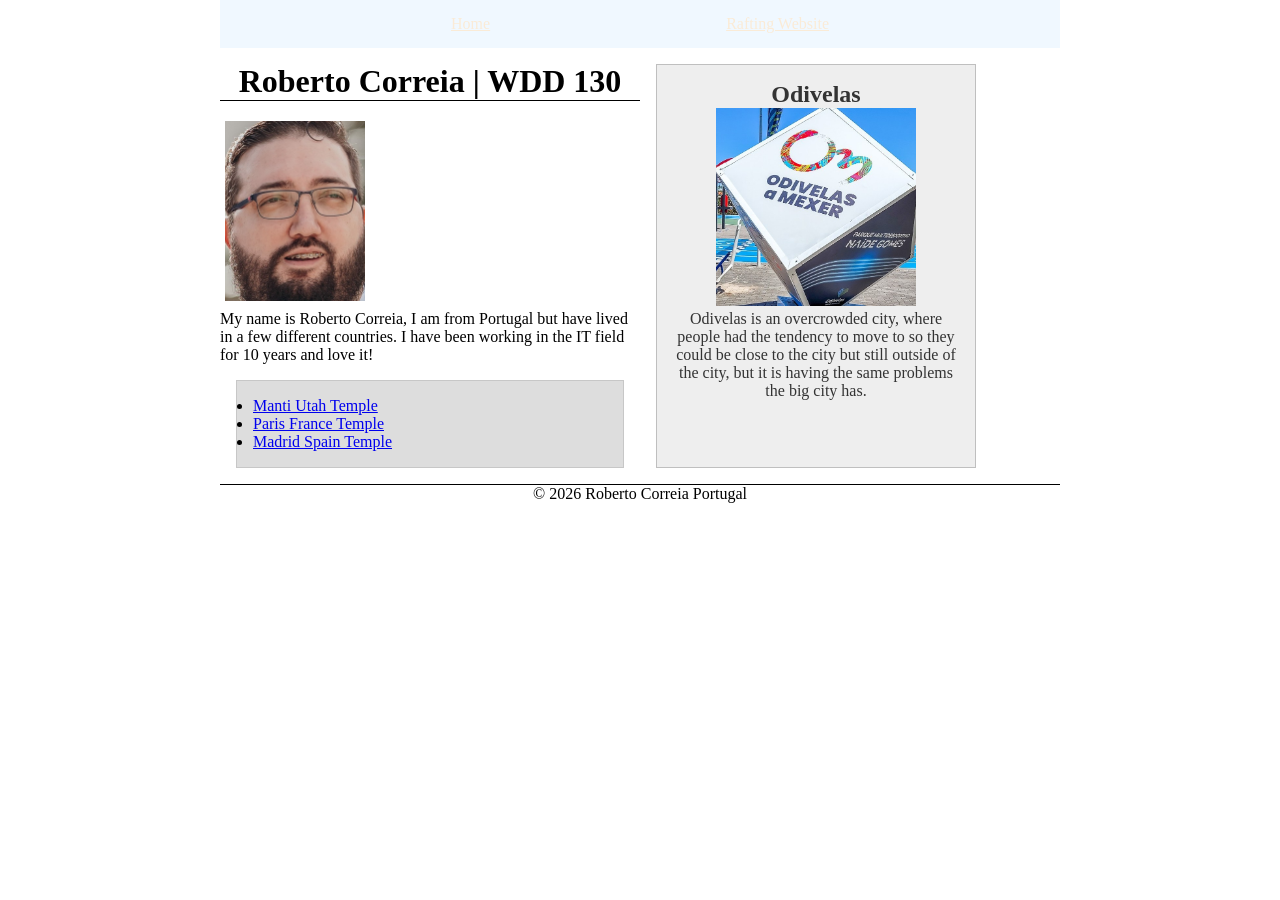
<file: index.html>
<!DOCTYPE html>
<html lang="en">

<head>
    <meta charset="UTF-8">
    <meta name="viewport" content="width=device-width, initial-scale=1.0">
    <title>Roberto Correia | WDD 130 </title>
    <meta name="description" content="Roberto Correia's BYU-Idaho WDD 130 course home page">
    <meta name="author" content="Roberto Correia">

    <link rel="stylesheet" href="styles/styles.css">
</head>

<body>
    <header>
        <nav>
            <a href="#">Home</a>
            <a href="wwr/">Rafting Website</a>
        </nav>
    </header>
    <div class="grid">

        <main>
            <h1>Roberto Correia | WDD 130
            </h1>
            <img src="images/profile.jpg" alt="Roberto Correia profile picture" width="200">

            <p>My name is Roberto Correia, I am from Portugal but have lived in a few different
                countries. I have been working in the IT field for 10 years and love it!</p>
            <ul class="box right-space">
                <li><a href="https://www.churchofjesuschrist.org/temples/details/manti-utah-temple"
                      target="_blank">Manti Utah Temple</a></li>
                <li><a href="https://www.churchofjesuschrist.org/temples/details/paris-france-temple"
                      target="_blank">Paris France Temple</a></li>
                <li><a href="https://www.churchofjesuschrist.org/temples/details/madrid-spain-temple"
                      target="_blank">Madrid Spain Temple</a></li>
            </ul>
        </main>
        <aside>

            <h2>
                Odivelas
            </h2>
            <img src="images/odivelas.jpg" alt="Odivelas a Mexer cube">
            <p>Odivelas is an overcrowded city, where people had the tendency to move to so they
                could
                be close to the city but still outside of the city, but it is having the same
                problems
                the big city has.</p>
        </aside>
    </div>
    <footer>
        <p>&copy; 2026 Roberto Correia Portugal</p>
    </footer>

</body>

</html>
</file>
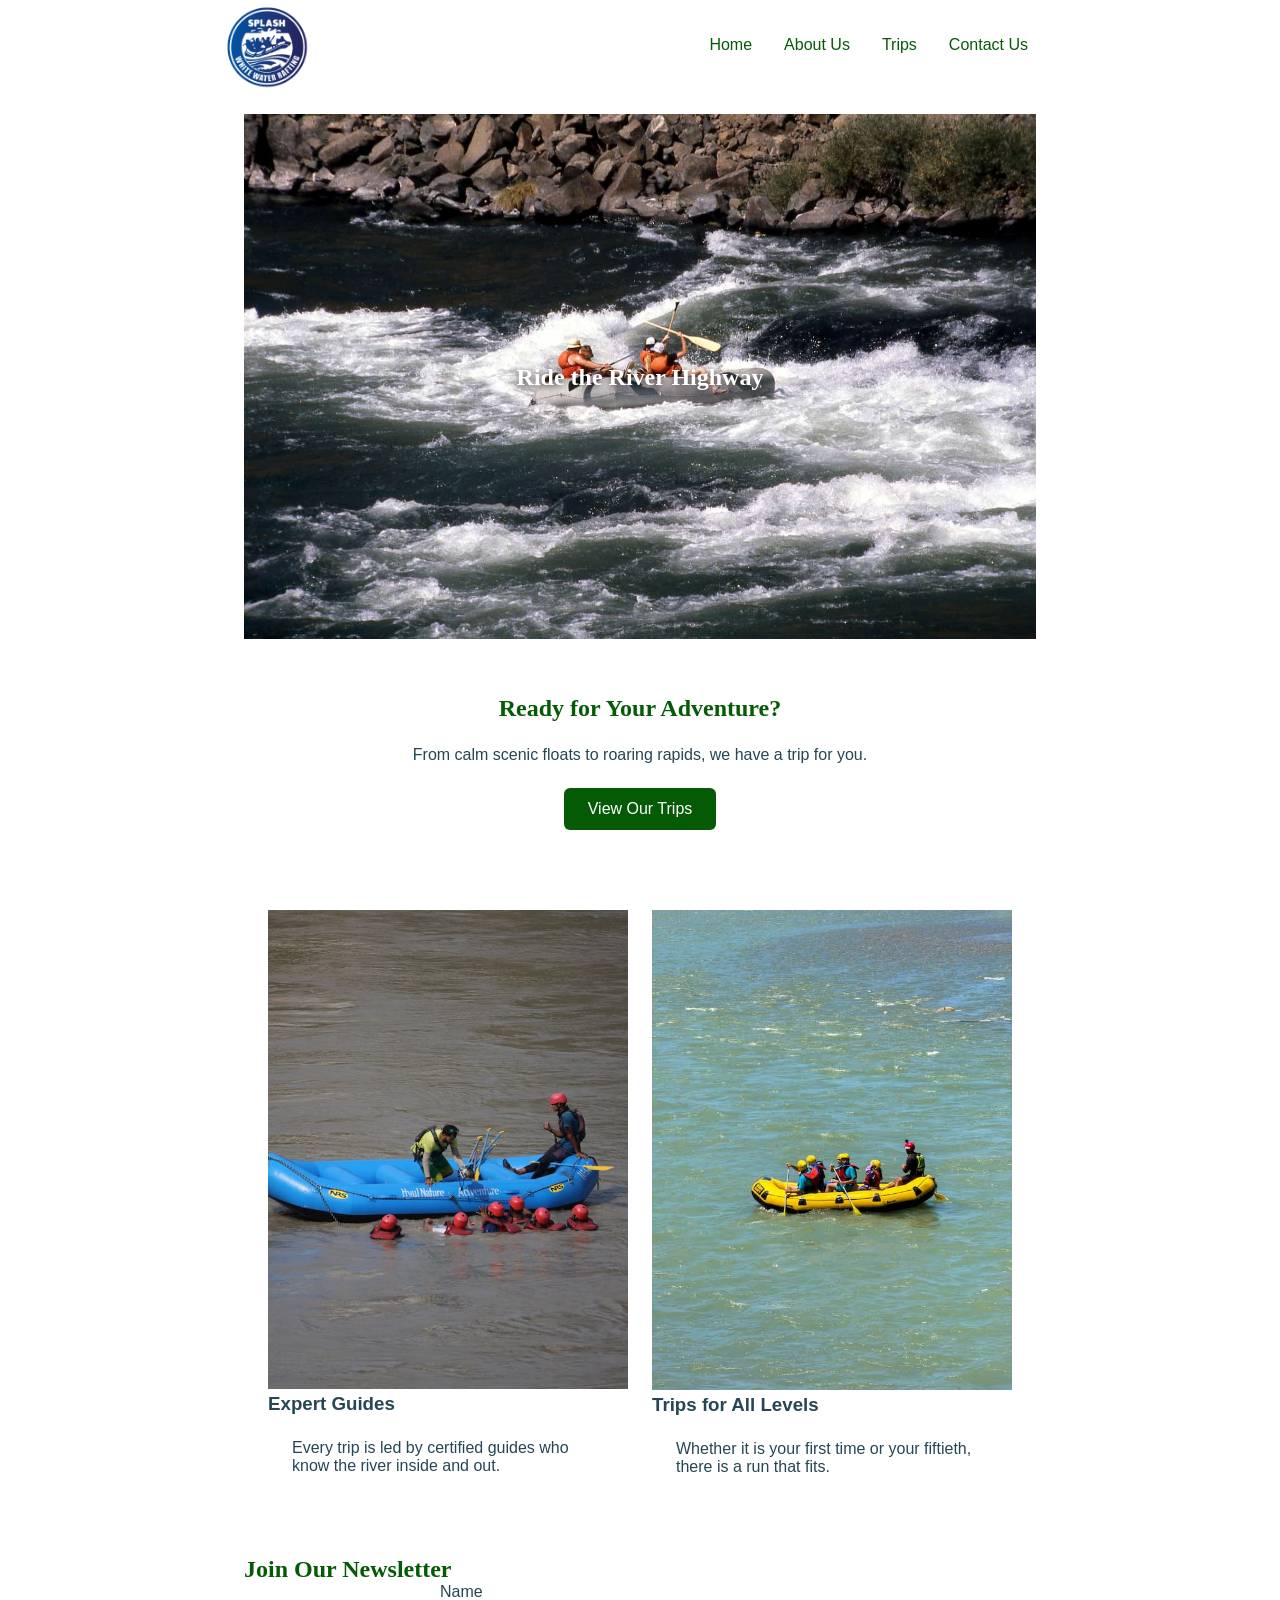
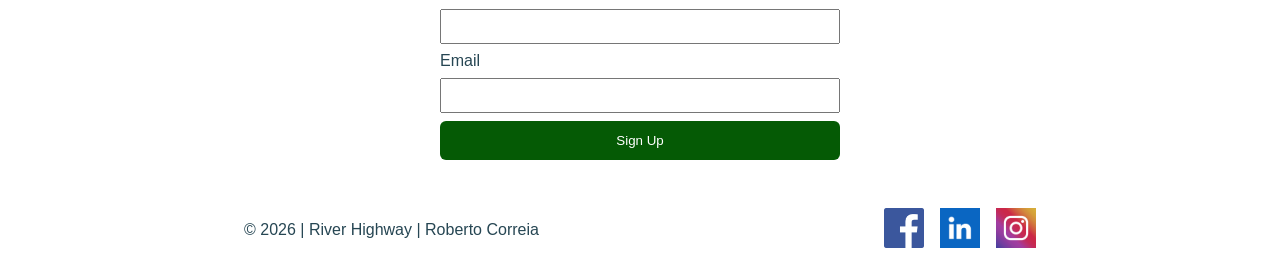
<file: wwr/index.html>
<!DOCTYPE html>
<html lang="en">

<head>
    <meta charset="UTF-8">
    <meta name="viewport" content="width=device-width, initial-scale=1.0">
    <meta name="description"
      content="River Highway offers guided white water rafting trips for every skill level. Book your next river adventure today.">
    <meta name="author" content="Roberto Correia">
    <title>River Highway | White Water Rafting Adventures</title>
    <link rel="stylesheet" href="styles/rafting.css">
</head>

<body>
    <header>
        <img src="images/logo.png" alt="WWR Logo">
        <nav>
            <a href="index.html">Home</a>
            <a href="about.html">About Us</a>
            <a href="trips.html">Trips</a>
            <a href="contact.html">Contact Us</a>
        </nav>
    </header>
    <main>

        <section class="hero">
            <img src="images/hero-home.jpg" alt="Rafters paddling through white water rapids">
            <h1 class="hero-title">Ride the River Highway</h1>
        </section>

        <section class="cta">
            <h2>Ready for Your Adventure?</h2>
            <p>From calm scenic floats to roaring rapids, we have a trip for you.</p>
            <a href="trips.html" class="button">View Our Trips</a>
        </section>

        <section class="info-grid">
            <div class="info-card">
                <img src="images/guides.jpg" alt="A rafting guide leading a group down the river">
                <h3>Expert Guides</h3>
                <p>Every trip is led by certified guides who know the river inside and out.</p>
            </div>
            <div class="info-card">
                <img src="images/all-levels.jpg"
                  alt="A family enjoying a calm stretch of the river">
                <h3>Trips for All Levels</h3>
                <p>Whether it is your first time or your fiftieth, there is a run that fits.</p>
            </div>
        </section>

        <section class="newsletter">
            <h2>Join Our Newsletter</h2>
            <form>
                <label for="name">Name</label>
                <input type="text" id="name" name="name" required>
                <label for="email">Email</label>
                <input type="email" id="email" name="email" required>
                <button type="submit">Sign Up</button>
            </form>
        </section>
    </main>
    <footer>
        <p>&copy; 2026 | River Highway | Roberto Correia</p>
        <nav class="socialmedia">
            <a href="https://facebook.com">
                <img src="images/facebook.png" alt="Facebook Icon">
            </a>
            <a href="https://linkedin.com">
                <img src="images/linkedin.png" alt="LinkedIn Icon">
            </a>
            <a href="https://instagram.com">
                <img src="images/instagram.jpg" alt="Instagram Icon">
            </a>
        </nav>
    </footer>
</body>

</html>
</file>
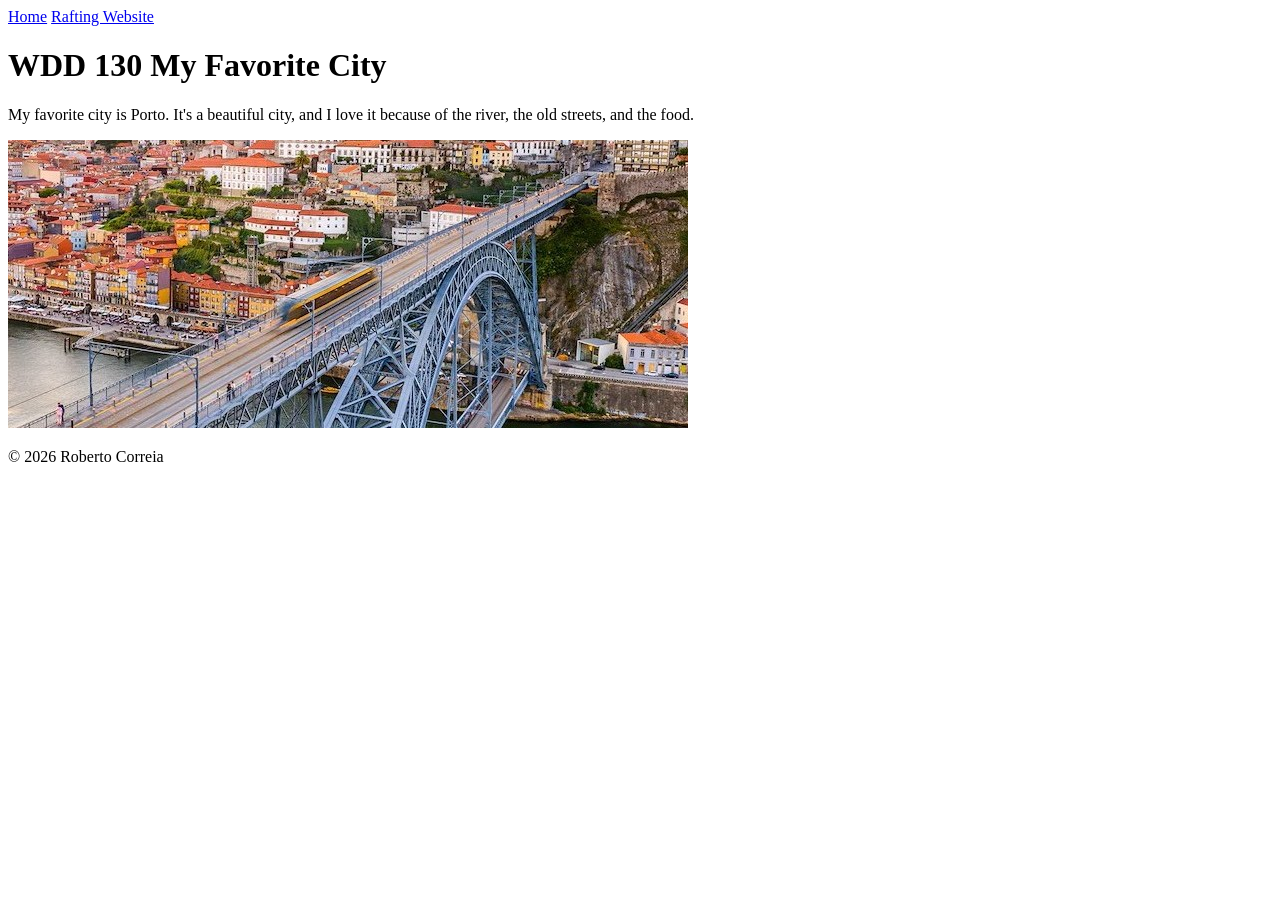
<file: week01/favorite-city.html>
<!DOCTYPE html>
<html lang="en">

<head>
    <meta charset="UTF-8">
    <meta name="viewport" content="width=device-width, initial-scale=1.0">
    <title>WDD 130 Roberto</title>
</head>

<body>
    <header>
        <nav>
            <a href="#">Home</a>
            <a href="wwr/">Rafting Website</a>
        </nav>
    </header>

    <main>
        <h1>WDD 130 My Favorite City</h1>
        <p>My favorite city is Porto. It's a beautiful city, and I love it because of the river, the
            old streets, and the food.</p>
        <img src="images/profile.jpg" alt="Douro river and buildings">
    </main>

    <footer>
        <p>&copy; 2026 Roberto Correia</p>
    </footer>
</body>

</html>
</file>
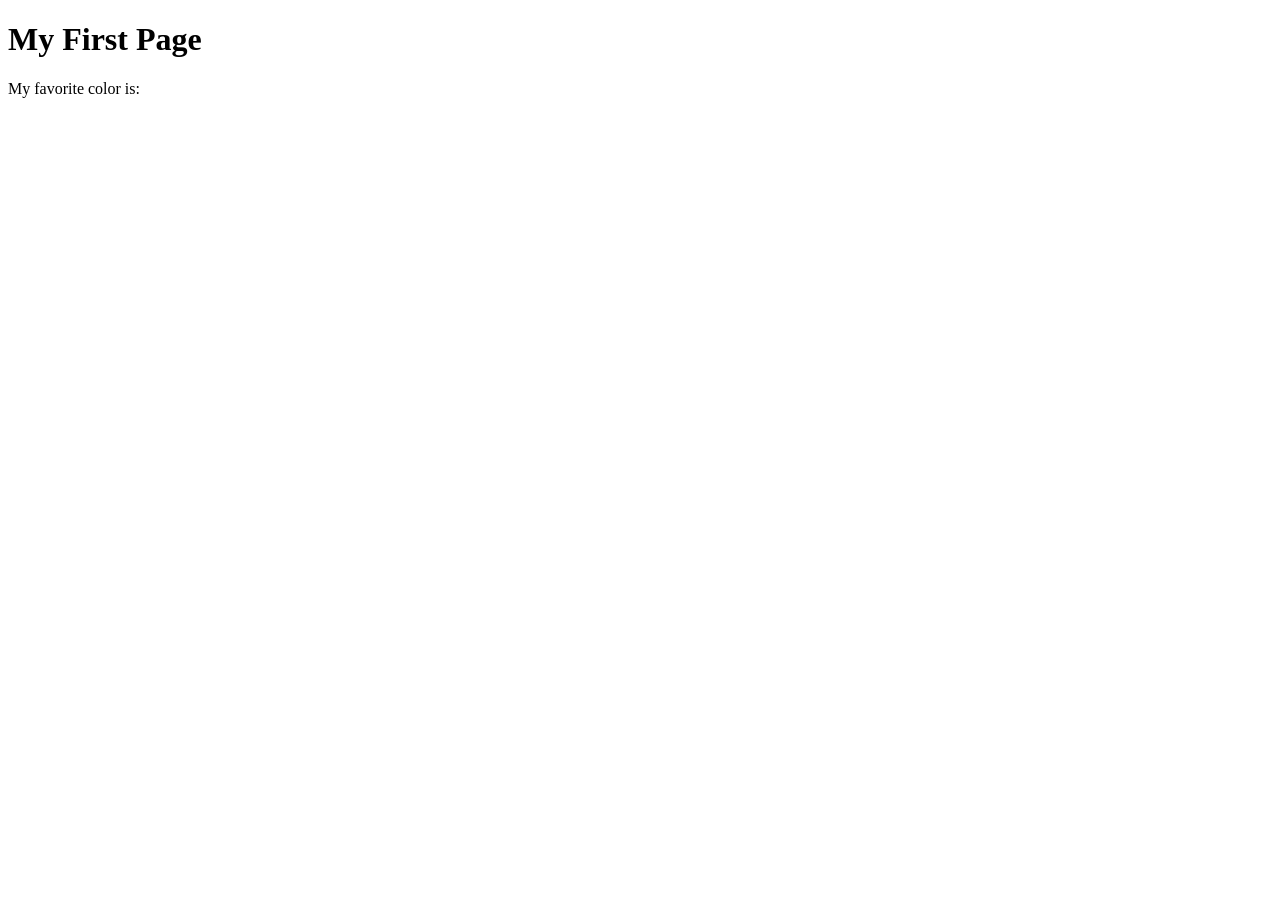
<file: week01/first-page.html>
<!DOCTYPE html>
<html lang="en">
<head>
    <meta charset="UTF-8">
    <meta name="viewport" content="width=device-width, initial-scale=1.0">
    <title>My First Page</title>
</head>
<body>
    <h1>My First Page</h1>
    <p>My favorite color is: </p>
</body>
</html>
</file>
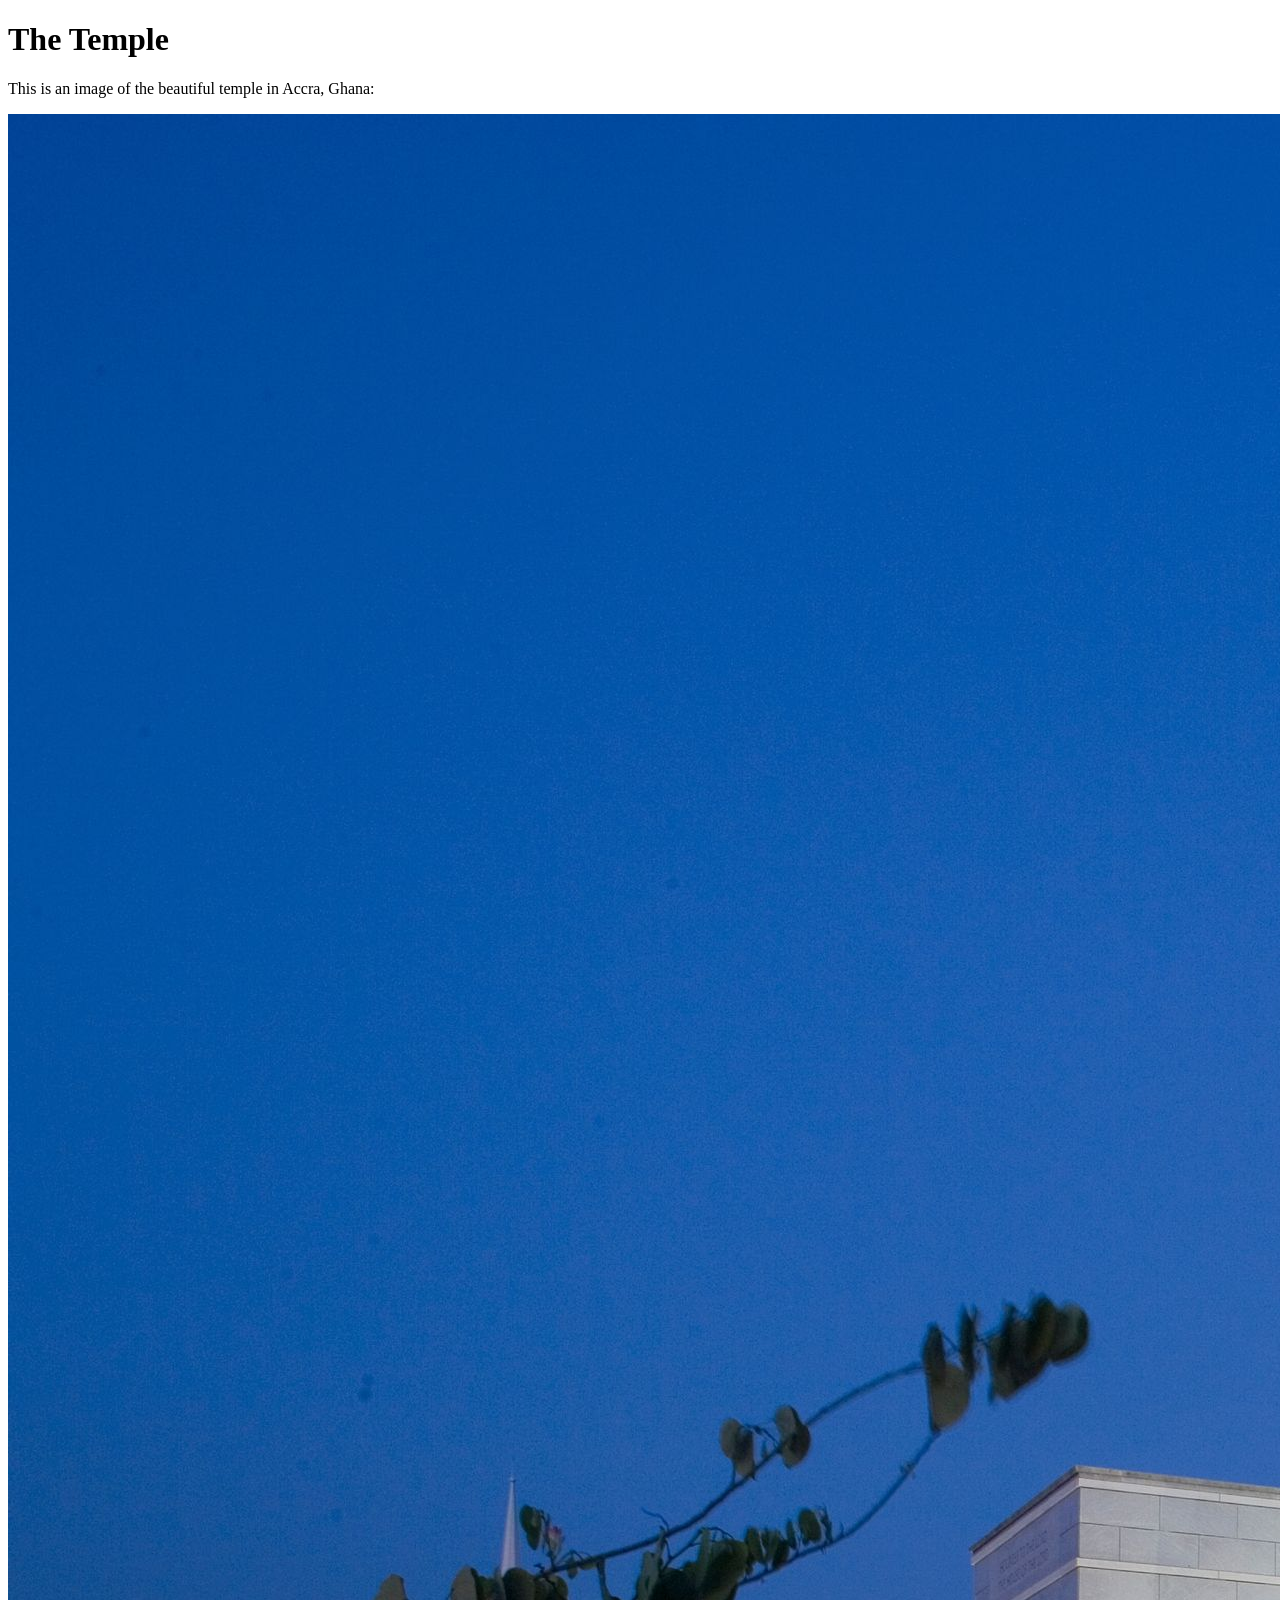
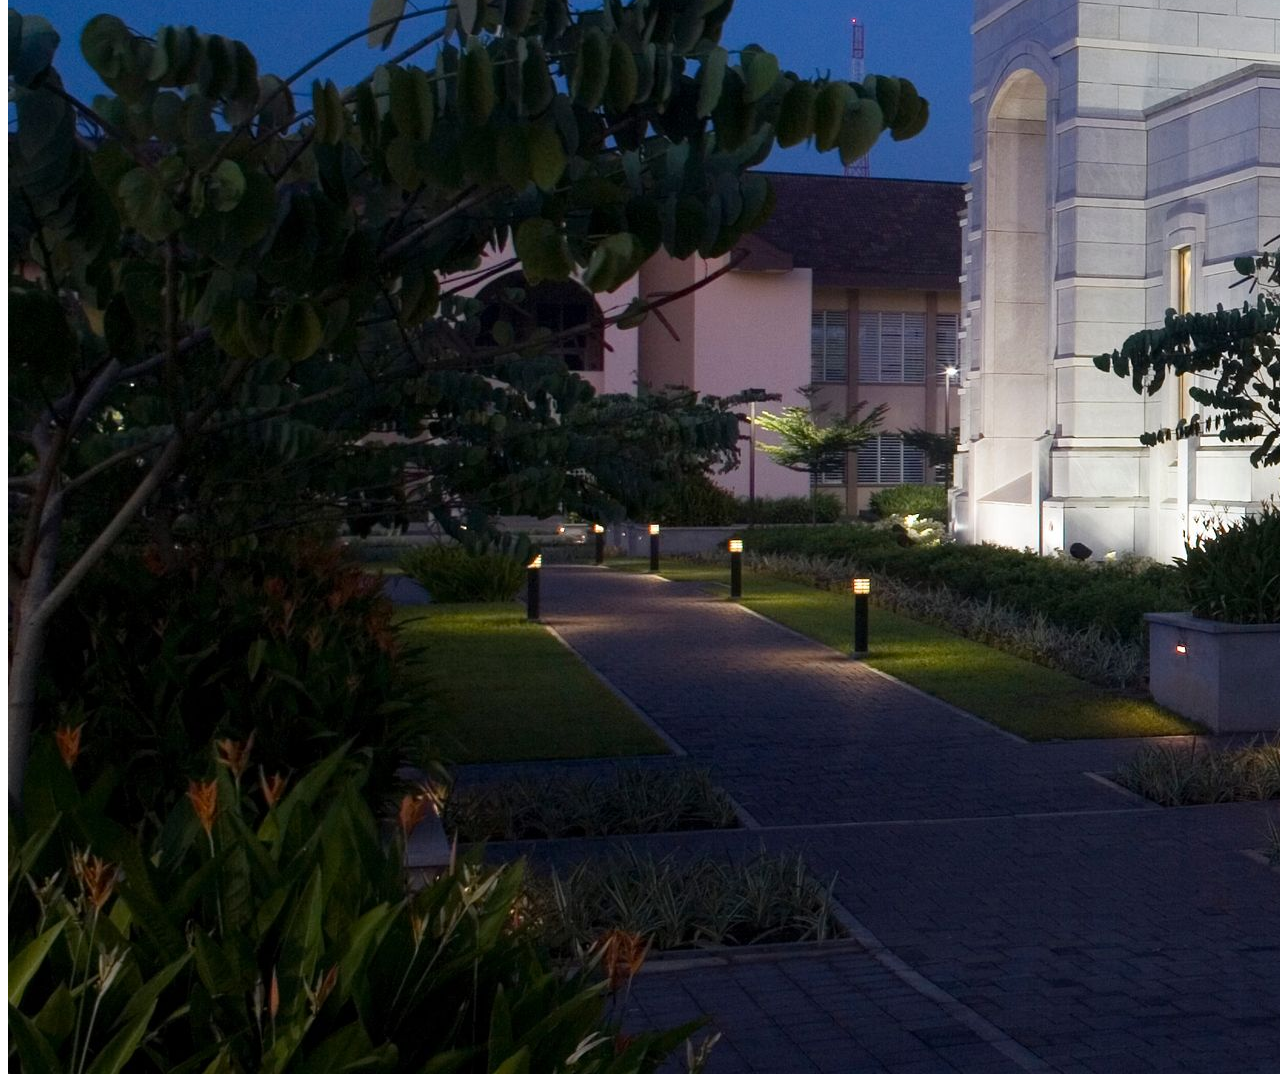
<file: week01/images.html>
<!DOCTYPE html>
<html lang="en">
<head>
    <meta charset="UTF-8">
    <meta name="viewport" content="width=device-width, initial-scale=1.0">
    <title>Temple Image</title>
</head>
<body>
    <h1>The Temple</h1>
    <p>This is an image of the beautiful temple in Accra, Ghana:</p>
    <img src="images/temple-large.jpeg" alt="The Accra Ghana Temple">
    
</body>
</html>
</file>
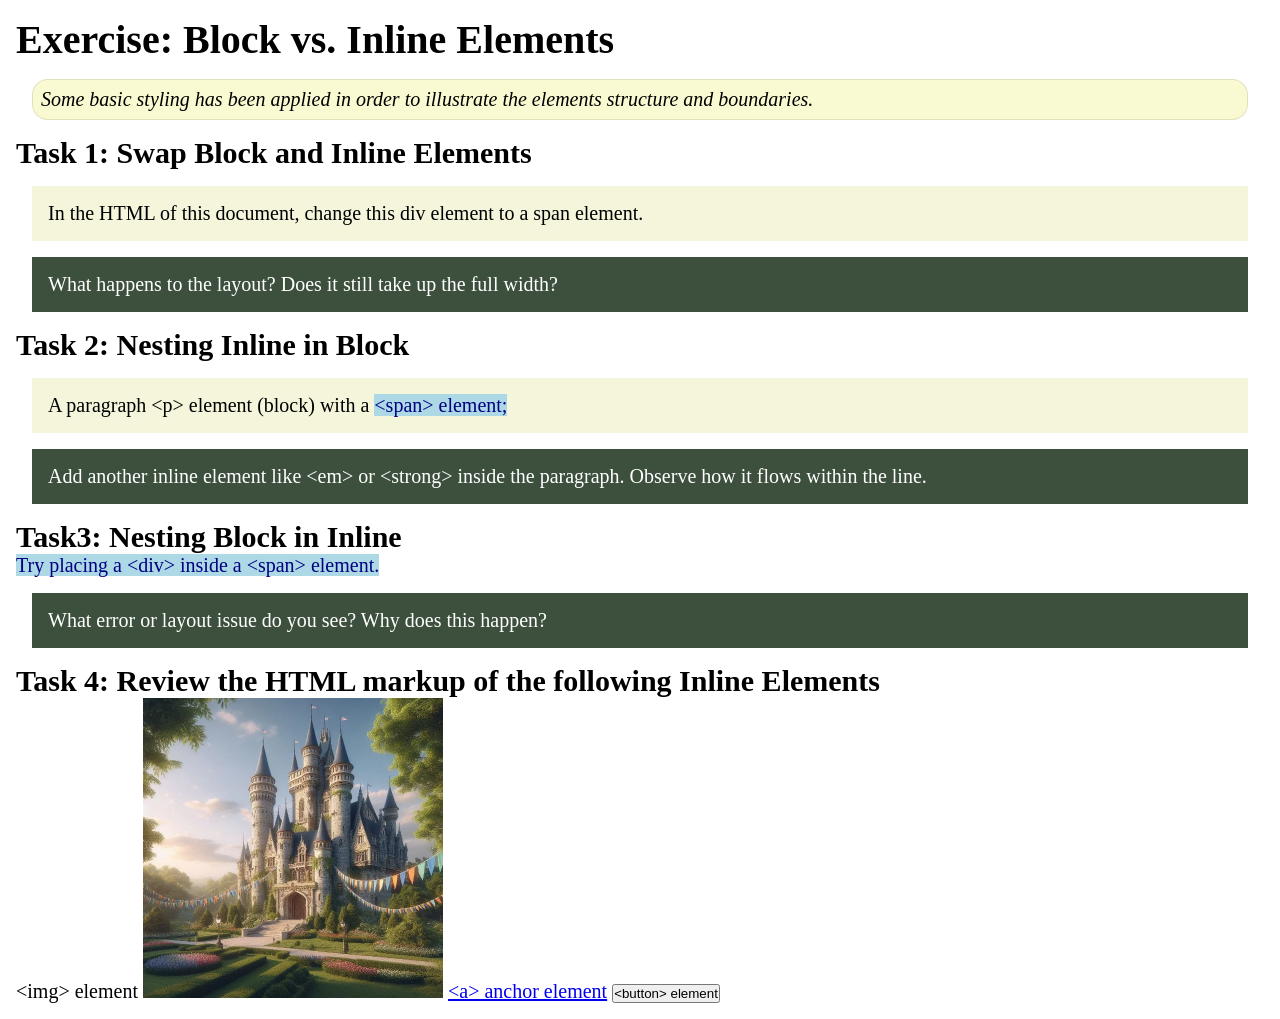
<file: week02/block-vs-inline.html>
<!DOCTYPE html>
<html lang="en">

<head>
    <meta charset="UTF-8">
    <meta name="viewport" content="width=device-width, initial-scale=1.0">
    <title>Exercise: Block vs. Inline Elements</title>
    <link rel="stylesheet" href="styles/block-vs-inline.css">
</head>

<body>
    <main>
        <h1>Exercise: Block vs. Inline Elements</h1>
        <p class="note">Some basic styling has been applied in order to illustrate the elements structure and
            boundaries.</p>

        <h2>Task 1: Swap Block and Inline Elements</h2>
        <div>In the HTML of this document, change this div element to a span element.</div>

        <p class="question">What happens to the layout? Does it still take up the full width?</p>

        <h2>Task 2: Nesting Inline in Block</h2>
        <p>A paragraph &lt;p&gt; element (block) with a <span>&lt;span&gt; element;</span></p>
        <p class="question">Add another inline element like &lt;em&gt; or &lt;strong&gt; inside the paragraph. Observe
            how it flows within the line.</p>

        <h2>Task3: Nesting Block in Inline</h2>
        <span>Try placing a &lt;div&gt; inside a &lt;span&gt; element.</span>
            <p class="question">What error or layout issue do you see? Why does this happen?</p>


            <h2>Task 4: Review the HTML markup of the following Inline Elements</h2>
        &lt;img&gt; element
        <img src="images/castle.webp" alt="placeholder image (images are inline)" width="300" height="300">
        <a href="https://churchofjesuschrist.org">&lt;a&gt; anchor element</a>
        <button type="button">&lt;button&gt; element</button>
    </main>
</body>

</html>
</file>
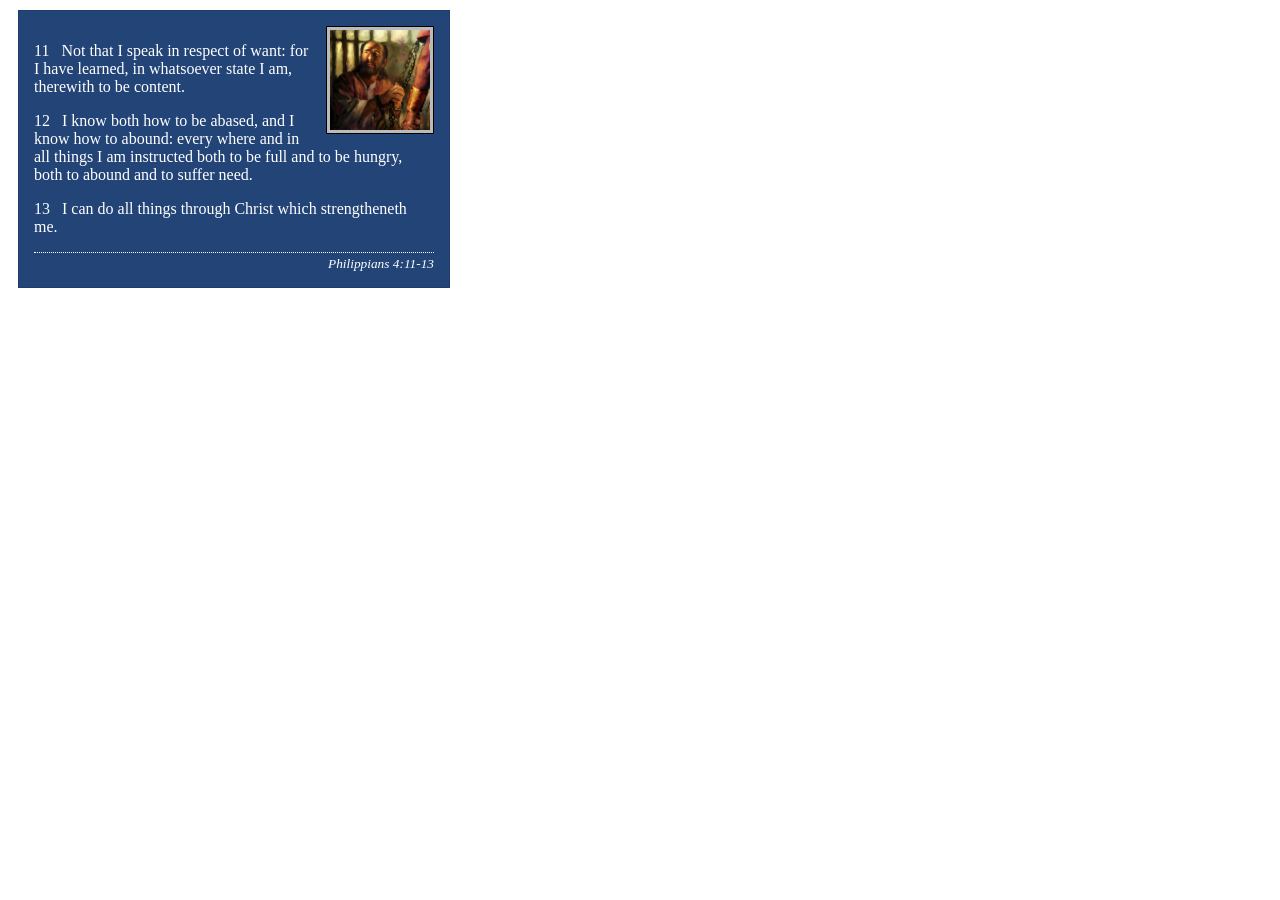
<file: week02/box-model-solution.html>
<!DOCTYPE html>
<html lang="en">
<head>
    <meta charset="UTF-8">
    <meta name="viewport" content="width=device-width, initial-scale=1.0">
    <title>Box Model Activity</title>
    <link rel="stylesheet" href="styles/box-model-solution.css">
</head>
<body>
    <main>
        <div class="callout">
            <img src="images/apostle-paul-imprisoned.webp" alt="Paul the Apostle - Imprisoned in Rome" width="200" height="200">
            <blockquote>
                <p>11 &nbsp; Not that I speak in respect of want: for I have learned, in whatsoever state I am, therewith to be content.</p>
                <p>12 &nbsp; I know both how to be abased, and I know how to abound: every where and in all things I am instructed both to be full and to be hungry, both to abound and to suffer need.</p>
                <p>13 &nbsp; I can do all things through Christ which strengtheneth me.</p>
            </blockquote>
            <cite>Philippians 4:11-13</cite>
        </div>
    </main>
</body>
</html>
</file>
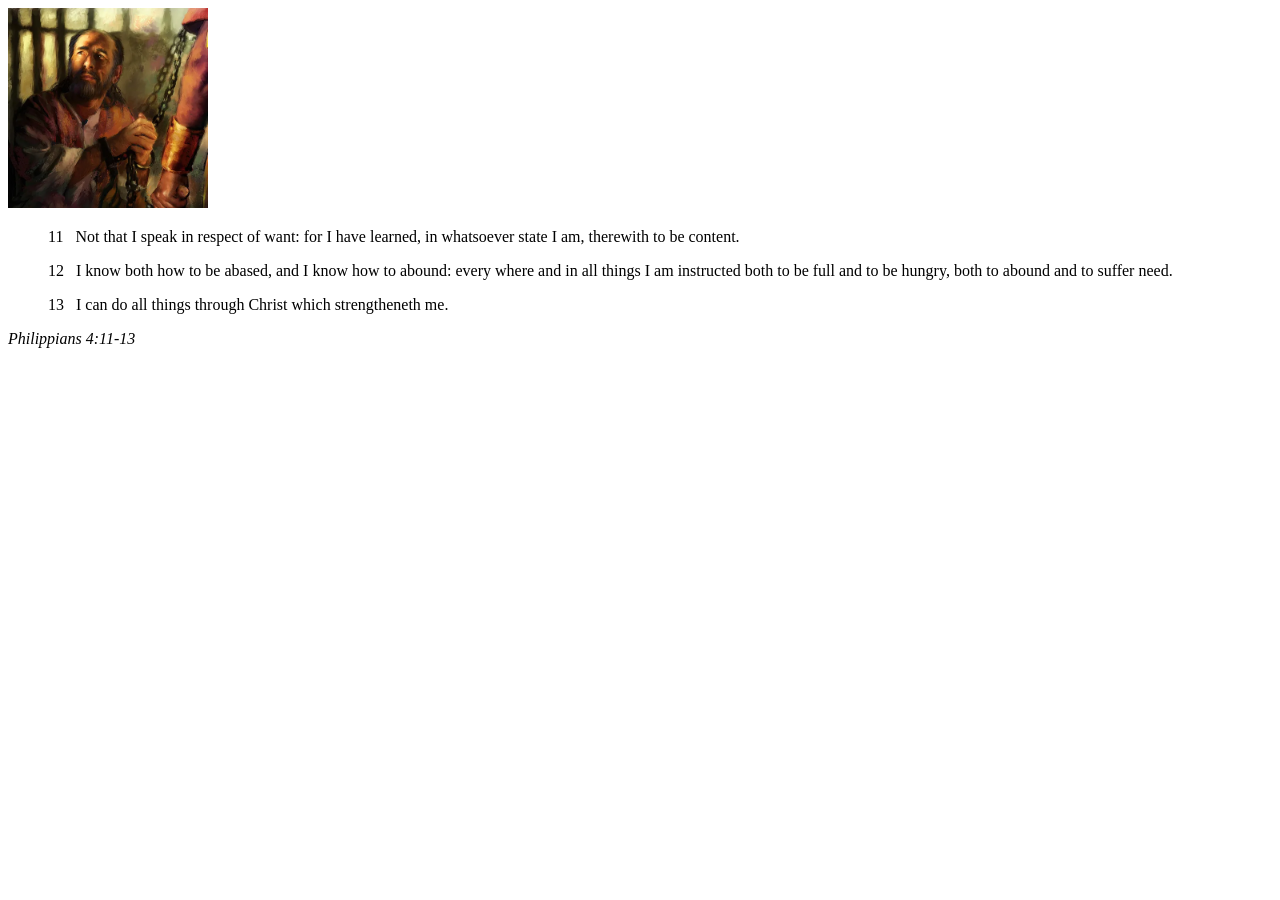
<file: week02/box-model.html>
<!DOCTYPE html>
<html lang="en">
<head>
    <meta charset="UTF-8">
    <meta name="viewport" content="width=device-width, initial-scale=1.0">
    <title>Box Model Activity</title>
</head>
<body>
    <main>
        <div class="callout">
            <img src="images/apostle-paul-imprisoned.webp" alt="Paul the Apostle - Imprisoned in Rome" width="200" height="200">
            <blockquote>
                <p>11 &nbsp; Not that I speak in respect of want: for I have learned, in whatsoever state I am, therewith to be content.</p>
                <p>12 &nbsp; I know both how to be abased, and I know how to abound: every where and in all things I am instructed both to be full and to be hungry, both to abound and to suffer need.</p>
                <p>13 &nbsp; I can do all things through Christ which strengtheneth me.</p>
            </blockquote>
            <cite>Philippians 4:11-13</cite>
        </div>
    </main>
</body>
</html>
</file>
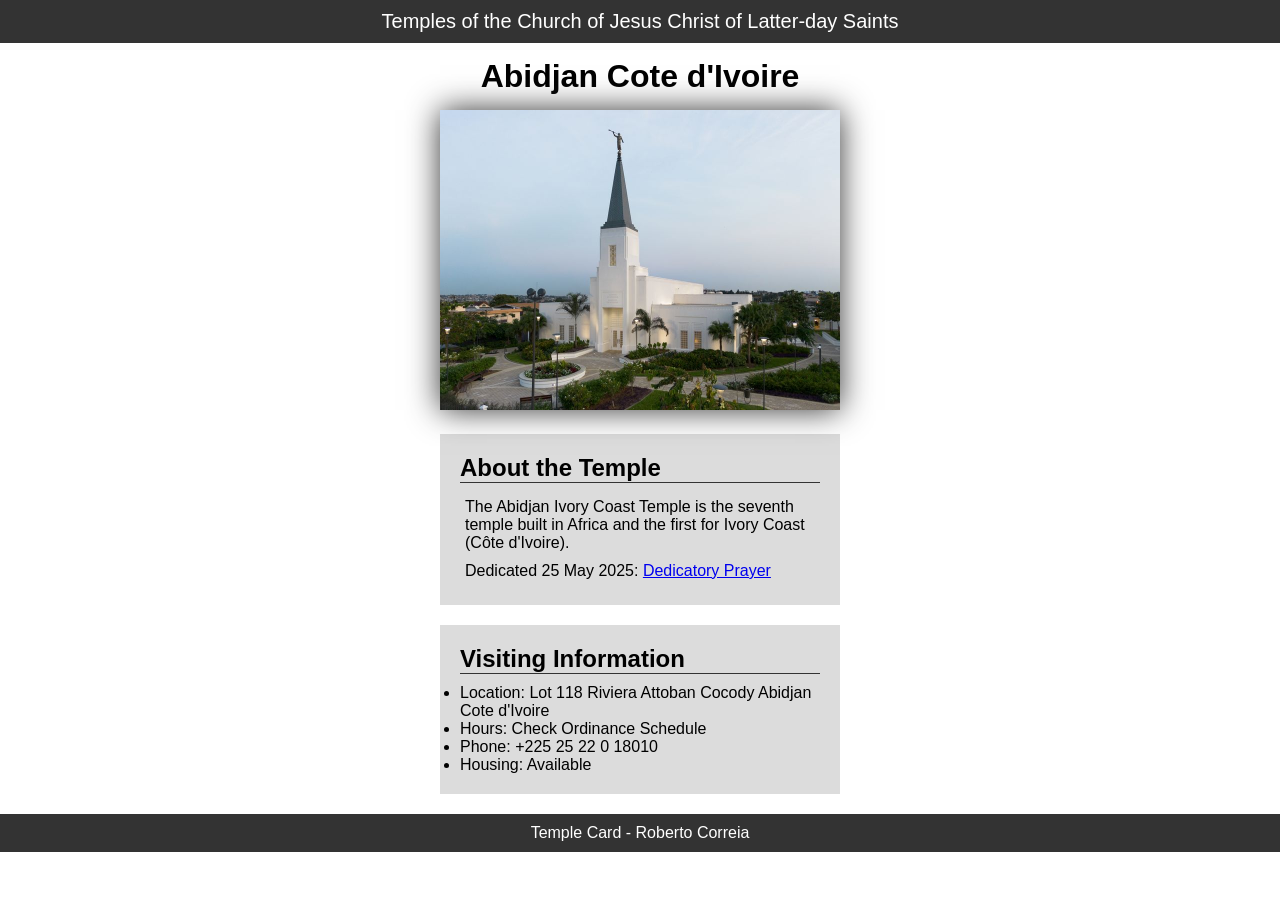
<file: week02/temple.html>
<!DOCTYPE html>
<html lang="en">

<head>
    <meta charset="UTF-8">
    <meta name="viewport" content="width=device-width, initial-scale=1.0">
    <title>Temple Card - Abidjan Cote d'Ivoire</title>
    <link rel="stylesheet" href="styles/temple.css">

<body>
    <header>
        <p>Temples of the Church of Jesus Christ of Latter-day Saints</p>
    </header>
    <main>
        <h1>Abidjan Cote d'Ivoire</h1>
        <picture>
            <img src="images/abidjan-ivory-coast.jpeg" alt="Abidjan Cote d'Ivoire Temple">
        </picture>
        <section>
            <h2>About the Temple</h2>
            <p>The Abidjan Ivory Coast Temple is the seventh temple built in Africa and the first
                for Ivory Coast (Côte
                d'Ivoire).</p>
            <p>Dedicated 25 May 2025: <a
                  href="https://www.churchofjesuschrist.org/temples/dedicatory-prayer/abidjan-ivory-coast-temple/2025-05-25?lang=eng"
                  target="_blank" rel="noopener noreferrer">Dedicatory Prayer</a></p>
        </section>
        <section>
            <h2>Visiting Information</h2>
            <ul>
                <li>Location: Lot 118 Riviera Attoban Cocody Abidjan Cote d'Ivoire</li>
                <li>Hours: Check Ordinance Schedule</li>
                <li>Phone: +225 25 22 0 18010</li>
                <li>Housing: Available</li>
            </ul>
        </section>
    </main>
    <footer>
        <p>Temple Card - Roberto Correia</p>
    </footer>
</body>

</html>
</file>
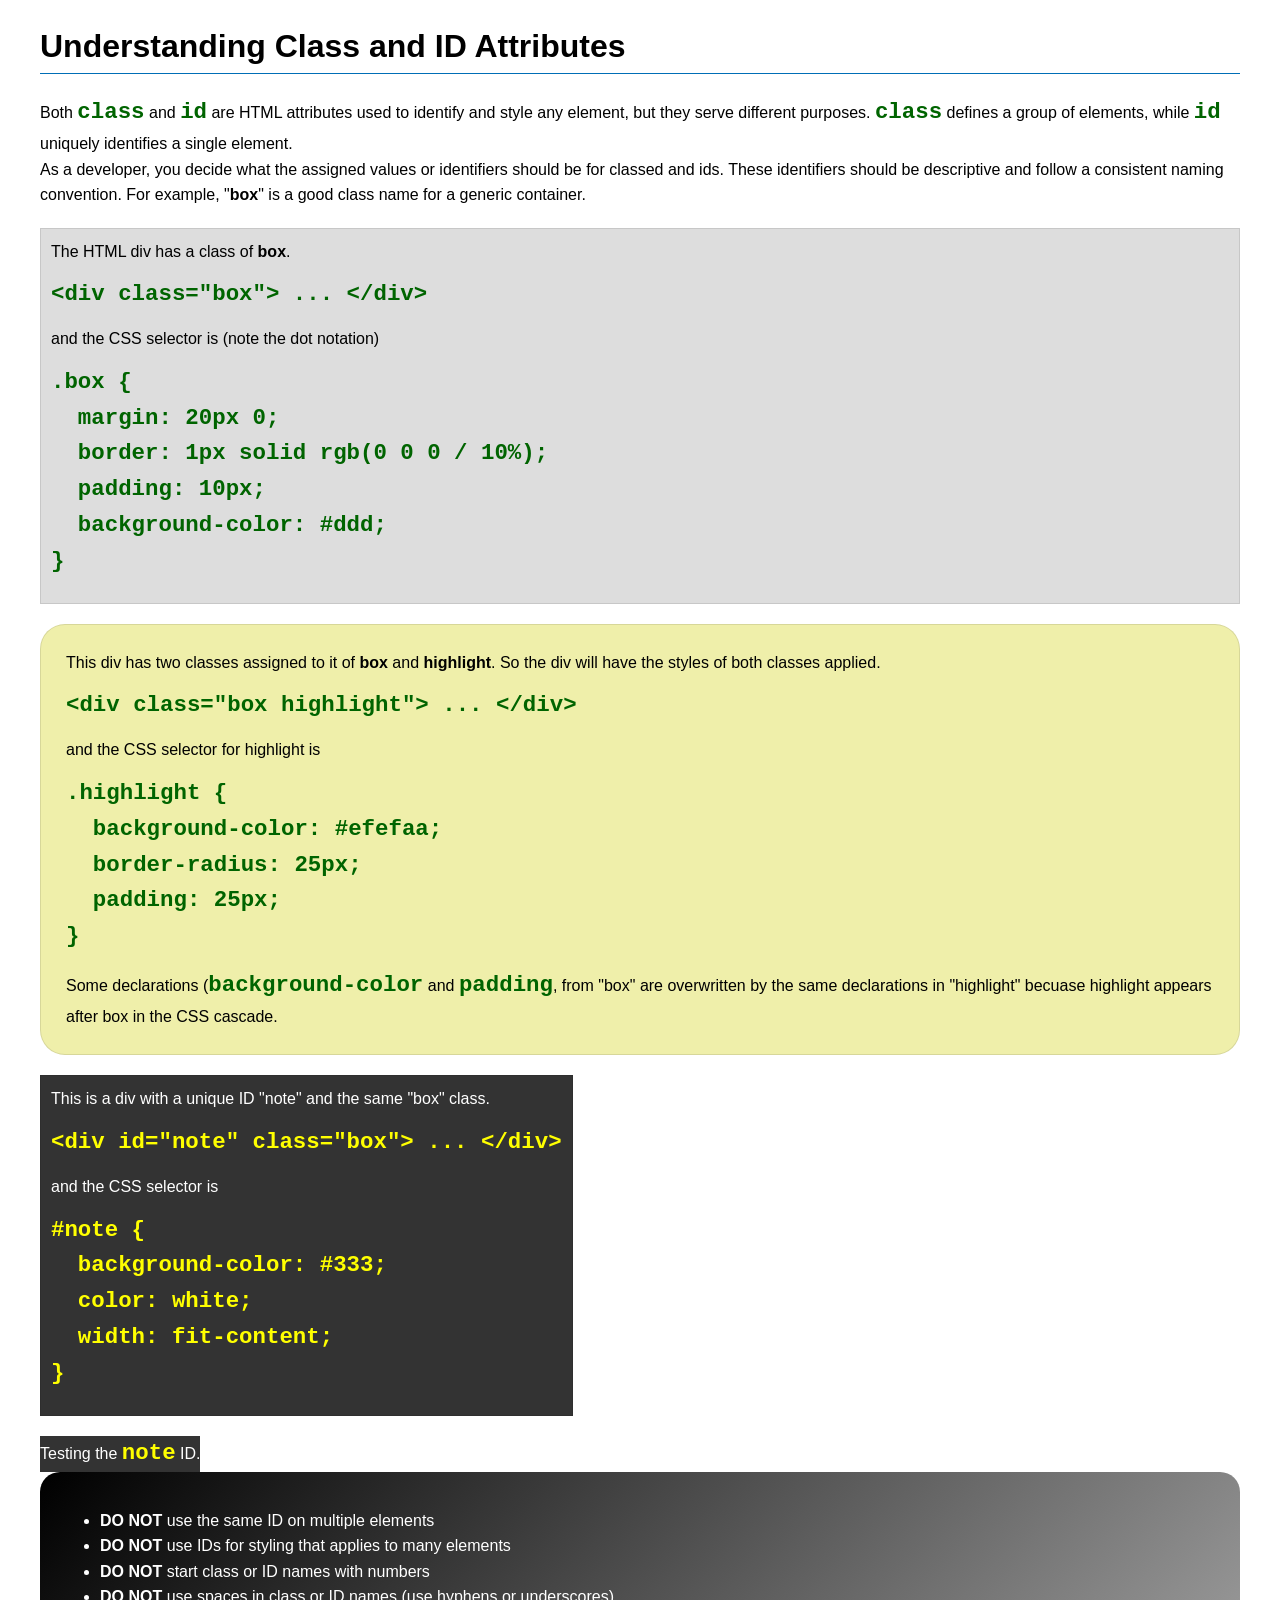
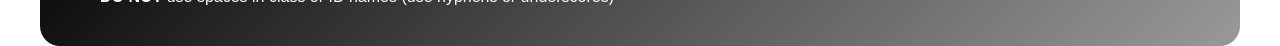
<file: week03/class-and-id.html>
<!DOCTYPE html>
<html lang="en">

<head>
    <meta charset="UTF-8">
    <meta name="viewport" content="width=device-width, initial-scale=1.0">
    <title>Class vs ID Attributes</title>
    <link rel="stylesheet" href="styles/class-and-id.css">
</head>

<body>
    <h1>Understanding Class and ID Attributes</h1>
    <p>Both <code>class</code> and <code>id</code> are HTML attributes used to identify and style any element, but they
        serve different purposes. <code>class</code> defines a group of elements, while <code>id</code> uniquely
        identifies a single element.</p>
    <p>As a developer, you decide what the assigned values or identifiers should be for classed and ids. These
        identifiers should be
        descriptive and follow a consistent naming convention. For example, "<strong>box</strong>" is a good class name
        for a generic container.</p>
    <div class="box">
        <p>The HTML div has a class of <strong>box</strong>.</p>
        <pre><code class="html">&lt;div class="box"&gt; ... &lt;/div&gt;</code></pre>
        and the CSS selector is (note the dot notation)
        <pre><code class="css">.box {
  margin: 20px 0;
  border: 1px solid rgb(0 0 0 / 10%);
  padding: 10px;
  background-color: #ddd; 
}</code></pre>
    </div>

    <div class="box highlight">
        <p>This div has two classes assigned to it of <strong>box</strong> and <strong>highlight</strong>. So the div
            will have the styles of both classes applied.</p>
        <pre><code class="html">&lt;div class="box highlight"&gt; ... &lt;/div&gt;</code></pre>
        and the CSS selector for highlight is
        <pre><code class="css">.highlight {
  background-color: #efefaa;
  border-radius: 25px;
  padding: 25px;
}</code></pre>
<p>Some declarations (<code>background-color</code> and <code>padding</code>, from "box" are overwritten by the same declarations in "highlight" becuase highlight appears after box in the CSS cascade.</p>
    </div>

    <div id="note" class="box">
        <p>This is a div with a unique ID "note" and the same "box" class.</p>
        <pre><code class="html">&lt;div id="note" class="box"&gt; ... &lt;/div&gt;</code></pre>
        and the CSS selector is
        <pre><code class="css">#note {
  background-color: #333;
  color: white;
  width: fit-content;
}</code></pre>
    </div>

    <div id="note">
        <p>Testing the <code>note</code> ID.</p>
    </div>

    <section id="best-practice">
        <ul>
            <li><strong>DO NOT</strong> use the same ID on multiple elements</li>
            <li><strong>DO NOT</strong> use IDs for styling that applies to many elements</li>
            <li><strong>DO NOT</strong> start class or ID names with numbers</li>
            <li><strong>DO NOT</strong> use spaces in class or ID names (use hyphens or underscores)</li>
        </ul>
    </section>




</body>

</html>
</file>
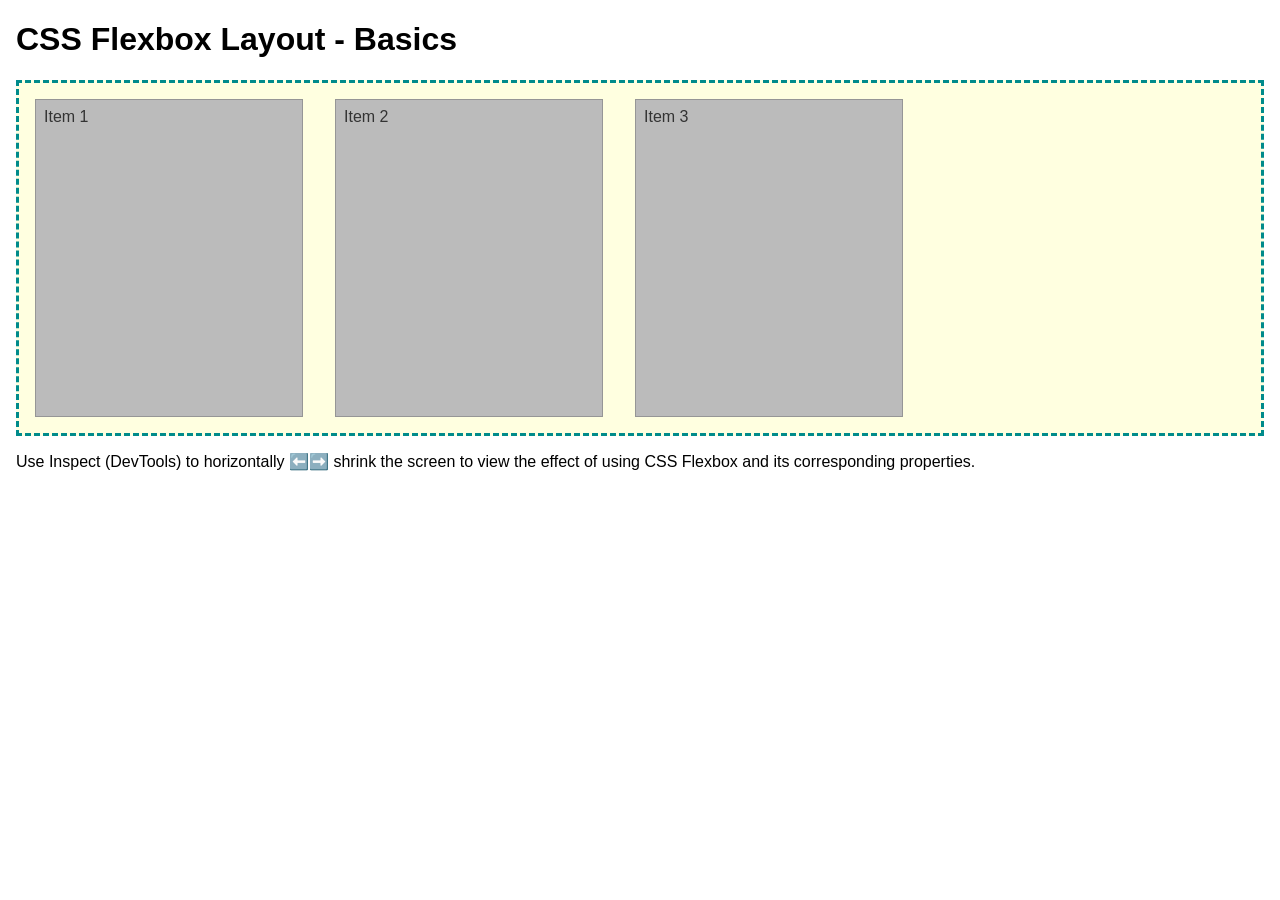
<file: week04/flexbox-layout.html>
<!DOCTYPE html>
<html lang="en">
<head>
    <meta charset="UTF-8">
    <meta name="viewport" content="width=device-width, initial-scale=1.0">
    <title>CSS Flexbox Layout - Basics</title>
    <link rel="stylesheet" href="styles/flexbox.css">
</head>
<body>
    <main>
        <h1>CSS Flexbox Layout - Basics</h1>
        <div class="flex-container">
            <div class="flex-item item1">Item 1</div>
            <div class="flex-item item2">Item 2</div>
            <div class="flex-item item3">Item 3</div>
        </div>
        <p>Use Inspect (DevTools) to horizontally ⬅️➡️ shrink the screen to view the effect of using CSS Flexbox and its corresponding properties.</p>
    </main>
</body>
</html>
</file>
<file: styles/styles.css>
* {
    margin: 0;
    padding: 0;
    box-sizing: border-box;
}

main {
    max-width: 840px;
}

aside {
    width: 20rem;
    margin: 1rem;
    border: 1px solid rgb(0 0 0 / 0.2);
    padding: 1rem;
    background-color: #eee;
    color: #333;
    text-align: center;
}

aside img {
    width: 200px;
    height: auto;
}

main img {
    width: 150px;
    height: auto;
    border: #000;
    padding: 5px;
    box-shadow: none;
}

p {
    padding: 0;
}

footer {
    margin-top: 15px;
    border-top: 1px solid #000;
    text-align: center;
}

nav {
    background-color: aliceblue;
    padding: 5px;
    display: flex;
    justify-content: space-evenly;
    align-items: center;
}

nav a {
    color: antiquewhite;
    padding: 10px;
    display: block;
}

h1 {
    color: #000;
    border-bottom: 1px solid black;
    margin: 15px 0;
    text-align: center;
}

.box {
    margin: 1rem;
    border: 1px solid rgb(0 0 0 / 10%);
    padding: 1rem;
    background-color: #ddd;
    color: #000;
}

header,
footer,
.grid {
    max-width: 840px;
    margin: 0 auto;
}

.grid {
    display: grid;
    grid-template-columns: 1fr 1fr;
}
</file>
<file: wwr/styles/rafting.css>
:root {
    --primary-color: #055a05;
    --secondary-color: #f1d5bd;
    --accent1-color: #264653;
    --accent2-color: #030101;
    --heading-font: "Times New Roman", "Georgia", serif;
    --body-font: Arial, Helvetica, sans-serif;
}

* {
    margin: 0;
    padding: 0;
    box-sizing: border-box;
}

body {
    font-family: var(--body-font);
    color: var(--accent1-color);
}

header,
main,
footer {
    width: 840px;
    margin: 0 auto;
}

h1,
h2 {
    font-family: var(--heading-font);
    color: var(--primary-color);
}

nav,
p,
section,
article {
    margin: 16px;
    padding: 8px;
}

header {
    display: grid;
    grid-template-columns: 120px 1fr;
    align-items: center;
}

header img {
    width: 90px;
    height: auto;
}

header nav {
    display: flex;
    justify-content: flex-end;
    gap: 1rem;
}

header nav a {
    text-decoration: none;
    padding: 0.5rem;
    color: var(--primary-color);
}

header nav a:hover {
    color: var(--secondary-color);
    text-decoration: underline;
}

.history h2,
.adventure h2 {
    text-align: center;
}

.history-grid {
    display: grid;
    grid-template-columns: 1fr auto 1fr;
    align-items: center;
    gap: 1rem;
}

.history-grid img {
    width: 100%;
    max-width: 300px;
    height: 250px;
    object-fit: cover;

}

.adventure-grid {
    display: flex;
    gap: 1rem;
}

.adventure-grid figure {
    margin: 0;
    flex: 1;
    text-align: center;
}

.adventure-grid figcaption {
    margin-top: 0.5rem;
    font-size: 0.9rem;
}

footer {
    display: flex;
    justify-content: space-between;
    /* copyright left, icons right */
    align-items: center;
}

.socialmedia {
    display: flex;
    gap: 1rem;
}

.socialmedia a {
    text-decoration: none;
}

.socialmedia img {
    width: 40px;
    height: auto;
}

.hero h1:not(.hero-title) {
    position: absolute;
    top: 20px;
    width: 100%;
    padding: 16px;
    text-align: center;
    opacity: 0.7;
    background-color: var(--accent1-color);
    color: #fff;
}

main h1 {
    text-align: center;
    margin: 16px;
}

.hero article img {
    float: right;
    width: 125px;
    margin-left: 16px;
}

.hero article {
    position: absolute;
    bottom: 20px;
    left: 20px;
    right: 20px;
    background-color: var(--secondary-color);
    color: var(--accent2-color);
    padding: 16px;
}

.adventure-grid img {
    width: 100%;
    height: 200px;
    object-fit: cover;

}

.contact-info {
    text-align: center;
    font-weight: bold;
    margin: 16px;
}

.contact-info a {
    color: var(--primary-color);
}

.contact-container {
    display: grid;
    grid-template-columns: 1fr 1fr;
    gap: 1.5rem;
    align-items: start;
    margin: 16px;
}

.map iframe {
    width: 100%;
    height: 100%;
    min-height: 300px;
    border: 1px solid var(--accent1-color);
}

.contact-form {
    display: flex;
    flex-direction: column;
    gap: 0.5rem;
}

.contact-form label {
    font-weight: bold;
}

.contact-form input[type="text"],
.contact-form input[type="email"],
.contact-form textarea {
    width: 100%;
    padding: 0.5rem;
    border: 1px solid #ccc;
}

.contact-form fieldset {
    border: 1px solid #ccc;
    padding: 0.5rem;
}

.contact-form fieldset label,
.contact-form .newsletter {
    font-weight: normal;
    display: block;
}

.contact-form button {
    padding: 0.75rem;
    background-color: var(--primary-color);
    color: #fff;
    border: none;
    font-size: 1rem;
    cursor: pointer;
}

.contact-form button:hover {
    background-color: var(--accent1-color);
}

.employee-grid {
    display: flex;
    justify-content: space-around;
    gap: 1rem;
}

.employee-grid figure {
    margin: 0;
    flex: 1;
    text-align: center;
}

.employee-grid img {
    width: 100%;
    max-width: 150px;
    height: 150px;
    object-fit: cover;
}

.hero {
    position: relative;
}

.hero img {
    width: 100%;
    height: auto;
    display: block;
}

.hero-title {
    position: absolute;
    top: 50%;
    left: 50%;
    transform: translate(-50%, -50%);
    color: #fff;
    text-shadow: 0 2px 8px rgba(0, 0, 0, 0.9);
    text-align: center;
    margin: 0;
}

.cta {
    text-align: center;
    padding: 2rem 1rem;
}

.button {
    display: inline-block;
    padding: 0.75rem 1.5rem;
    background-color: var(--primary-color);
    color: #fff;
    text-decoration: none;
    border-radius: 6px;
}

.info-grid {
    display: grid;
    grid-template-columns: 1fr 1fr;
    gap: 1.5rem;
    padding: 2rem;
}

.info-card img {
    width: 100%;
    height: auto;
}

.newsletter form {
    display: flex;
    flex-direction: column;
    max-width: 400px;
    margin: 0 auto;
    gap: 0.5rem;
}

.newsletter input {
    padding: 0.5rem;
}

.newsletter button {
    padding: 0.75rem;
    background-color: var(--primary-color);
    color: #fff;
    border: none;
    border-radius: 6px;
    cursor: pointer;
}

.trip {
    display: flex;
    gap: 1.5rem;
    align-items: center;
    margin-bottom: 2rem;
}

.trip img {
    width: 300px;
    height: auto;
    flex-shrink: 0;
}

.trips-table table {
    width: 100%;
    border-collapse: collapse;
}

.trips-table th,
.trips-table td {
    border: 1px solid #000;
    padding: 10px;
    text-align: left;
}
</file>
<file: week02/styles/block-vs-inline.css>
* {
    margin: 0;
    padding: 0;
}

body {
    font-size: 20px;
    margin: 1rem;
}

p,
div {
    background-color: beige;
    margin: 1rem;
    padding: 1rem;
}

span {
    color: navy;
    background-color: lightblue;
}

code {
    margin: 0;
    padding: 0;
    color: green;
    font-size: 1.2rem;
}

.note {
    font-style: italic;
    background-color: lightgoldenrodyellow;
    border-radius: 1rem;
    border: 1px solid rgb(0 0 0 / 10%);
    margin: 1rem;
    padding: .5rem;
}

.question {
    background-color: #3d503d;
    color: #fff;
}
</file>
<file: week02/styles/box-model-solution.css>
.callout {
    max-width: 400px;
    margin: 10px;
    border: 1px solid rgba(0, 0, 0, .1);
    padding: 15px;
    background-color: #247;
    color: #fff;
}

.callout img {
    float: right;
    margin: 0 0 10px 15px;
    border: 1px solid #000;
    padding: 3px;
    background-color: #bbb;
    width: 100px;
    height: auto;

}

blockquote {
    margin: 0;
}

cite {
    display: block;
    border-top: 1px dotted #fff;
    padding-top: 3px;
    text-align: right;
    font-size: smaller;
}
</file>
<file: week02/styles/temple.css>
* {
    margin: 0;
    padding: 0;
}

body {
    font-family: Arial, Helvetica, sans-serif;
    line-height: 1.5ren;
}

footer,
header {
    background-color: #333333;
    color: white;
    padding: 10px;
    text-align: center;
    font-size: 20px;

}

h1 {
    margin: 15px 0;
    text-align: center;
}

main {
    width: 400px;
    margin: auto;
}

img {
    width: 100%;
    box-shadow: 0 0 30px #333333;
}

section {
    margin: 20px 0;
    background-color: #DCDCDC;
    padding: 20px;
}

section h2 {
    border-bottom: 1px solid #333333;
    margin-bottom: 10px;
}

section p {
    padding: 5px;
}

section ul {
    padding-left: 0 15px;
}

footer {
    font-size: 16px;
}
</file>
<file: week03/styles/class-and-id.css>
body {
    font-family: Arial, sans-serif;
    line-height: 1.6;
    margin: 0;
    padding: 0 40px;
}

h1 {
    border-bottom: 1px solid rgb(0 110 182);
    padding-bottom: 0;
}



p {
    margin: 0;
}

code {
    color: darkgreen;
    font-weight: 700;
    font-size: 1.4rem;
}

/* Class examples - can be reused */

.box {
    margin: 20px 0;
    border: 1px solid rgb(0 0 0 / 10%);
    padding: 10px;
    background-color: #ddd; /* this is shorthand for #dddddd */
}

.highlight {
    background-color: #efefaa;
    border-radius: 25px;
    padding: 25px;
}

/* ID examples - should be unique */

#note {
    background-color: #333;
    color: white;
    width: fit-content;
}

#note code {
    color: yellow;
}

#best-practice {
    background: linear-gradient(135deg, #000 0%, #999 100%);
    color: white;
    border-radius: 20px;
    padding: 20px
}
</file>
<file: week04/styles/flexbox.css>
body {
    font-family: Helvetica, Arial, sans-serif;
    margin: 1rem;
}

.flex-container {
    border: 3px dashed darkcyan;
    background-color: lightyellow;
    display: flex;
    flex-wrap: wrap;
}

.flex-item {
    width: 250px;
    margin: 1rem;
    border: 1px solid rgb(0 0 0 / 20%);
    padding: 0.5rem;
    background-color: #bbb;
    color: #333;
}

.item1 {
    min-height: 100px;
}

.item2 {
    min-height: 200px;
}

.item3 {
    min-height: 300px;
}
</file>
